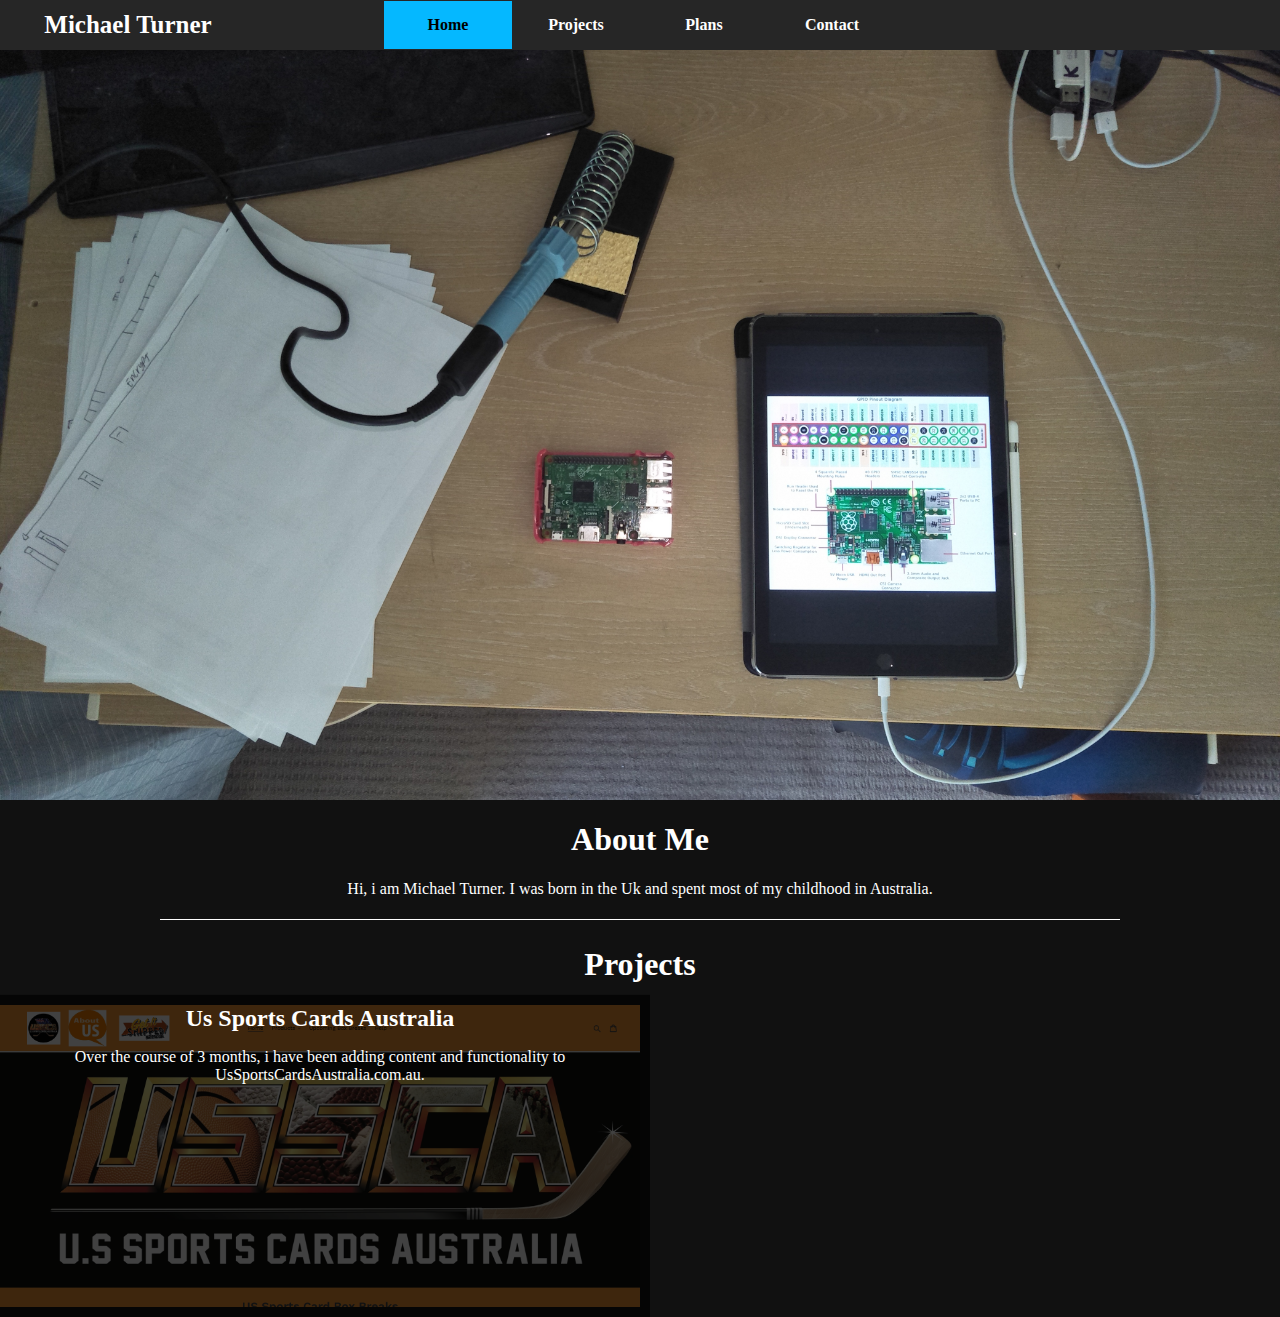
<file: index.html>
<html lang="en">
<head>
    <title>Michael Turner</title>
    <link rel="stylesheet" href="css/menubar.css">
    <link rel="stylesheet" href="css/homeStyle.css">
    <link href="https://stackpath.bootstrapcdn.com/font-awesome/4.7.0/css/font-awesome.min.css" rel="stylesheet">

    <script src="https://code.jquery.com/jquery-3.4.1.js"></script>
</head>
<header>
    <div class="navBar">
        <div class="spacerfill"></div>
        <h2 class="NavTitle">Michael Turner</h2>
        <div class="spacerfill"><h2 class="NavTitleMob">Michael Turner</h2></div>
        <div class="navMenu">
            <div></div>
            <a href="index.html" class="menuBtnAct">Home</a>
            <a href="projects.html" class="menuBtn">Projects</a>
            <a href="plans.html" class="menuBtn">Plans</a>
            <a href="contact.html" class="menuBtn">Contact</a>
        </div>    
        <div class="extra">
                <div class="menu-toggle"><i class="fa fa-bars" aria-hidden="true"></i></div>
        </div>
        <div class="navMenuMob">
                <a href="index.html" class="menuBtnMobAct">Home</a>
                <a href="projects.html" class="menuBtnMob">Projects</a>
                <a href="plans.html" class="menuBtnMob">Plans</a>
                <a href="contact.html" class="menuBtnMob">Contact</a>
            </div>    
    </div>

    <script type="text/javascript">
        $(document).ready(function(){
            $('.menu-toggle').click(function(){
                $('.navMenuMob').toggleClass('active')
            })
        })
    </script>
</header>
<body>
    <div class="HomeBanner">
        <img src="images/WebSiteBanner.jpg" class="BannerImage">
    </div>
    
    <div class="Content">
        <div class="AboutMe">
            <h1>About Me</h1>
            <p>
                Hi, i am Michael Turner. I was born in the Uk and spent most of my childhood in Australia.
            </p>
        </div>

        <div class="LineBreak"></div>
        
        <h1 class="HomeTitles">Projects</h1>

        <div>
            <a href="https://ussportscardsaustralia.com.au/" class="ProContent">
                <div class="Contents">
                    <img src="images/USSCA/Home.png" class="ProImage"/>
                    <div class="Overlay">
                        <h2>Us Sports Cards Australia</h2>
                        <p>Over the course of 3 months, i have been adding content and functionality to UsSportsCardsAustralia.com.au.</p>
                    </div>  
                </div>                              
            </a>
        </div>
        <!--<div class="GridSpacer"></div>-->
        <!--<div>
            <a href="https://ussportscardsaustralia.com.au/" class="ProContent">
                <div class="Contents">
                    <img src="images/USSCA/Home.png" class="ProImage"/>
                    <div class="Overlay">
                        <h2>Us Sports Cards Australia</h2>
                        <p>Lorem ipsum dolor sit amet consectetur adipisicing elit. Ab, natus.</p>
                    </div>  
                </div>                              
            </a>
        </div>
        <div class="GridSpacer"></div>
        <div>
            <a href="" class="ProContent">
                <div class="Contents">
                    <img src="images/USSCA/Home.png" class="ProImage"/>
                    <div class="Overlay">
                        <h2>Us Sports Cards Australia</h2>
                        <p>Lorem ipsum dolor sit amet consectetur adipisicing elit. Ab, natus.</p>
                    </div>  
                </div>                              
            </a>
        </div>
        <div class="GridSpacer"></div>
        <div>
            <a href="" class="ProContent">
                <div class="Contents">
                    <img src="images/USSCA/Home.png" class="ProImage"/>
                    <div class="Overlay">
                        <h2>Us Sports Cards Australia</h2>
                        <p>Lorem ipsum dolor sit amet consectetur adipisicing elit. Ab, natus.</p>
                    </div>  
                </div>                              
            </a>
        </div>-->
        
    </div>
</body>
</html>
</file>
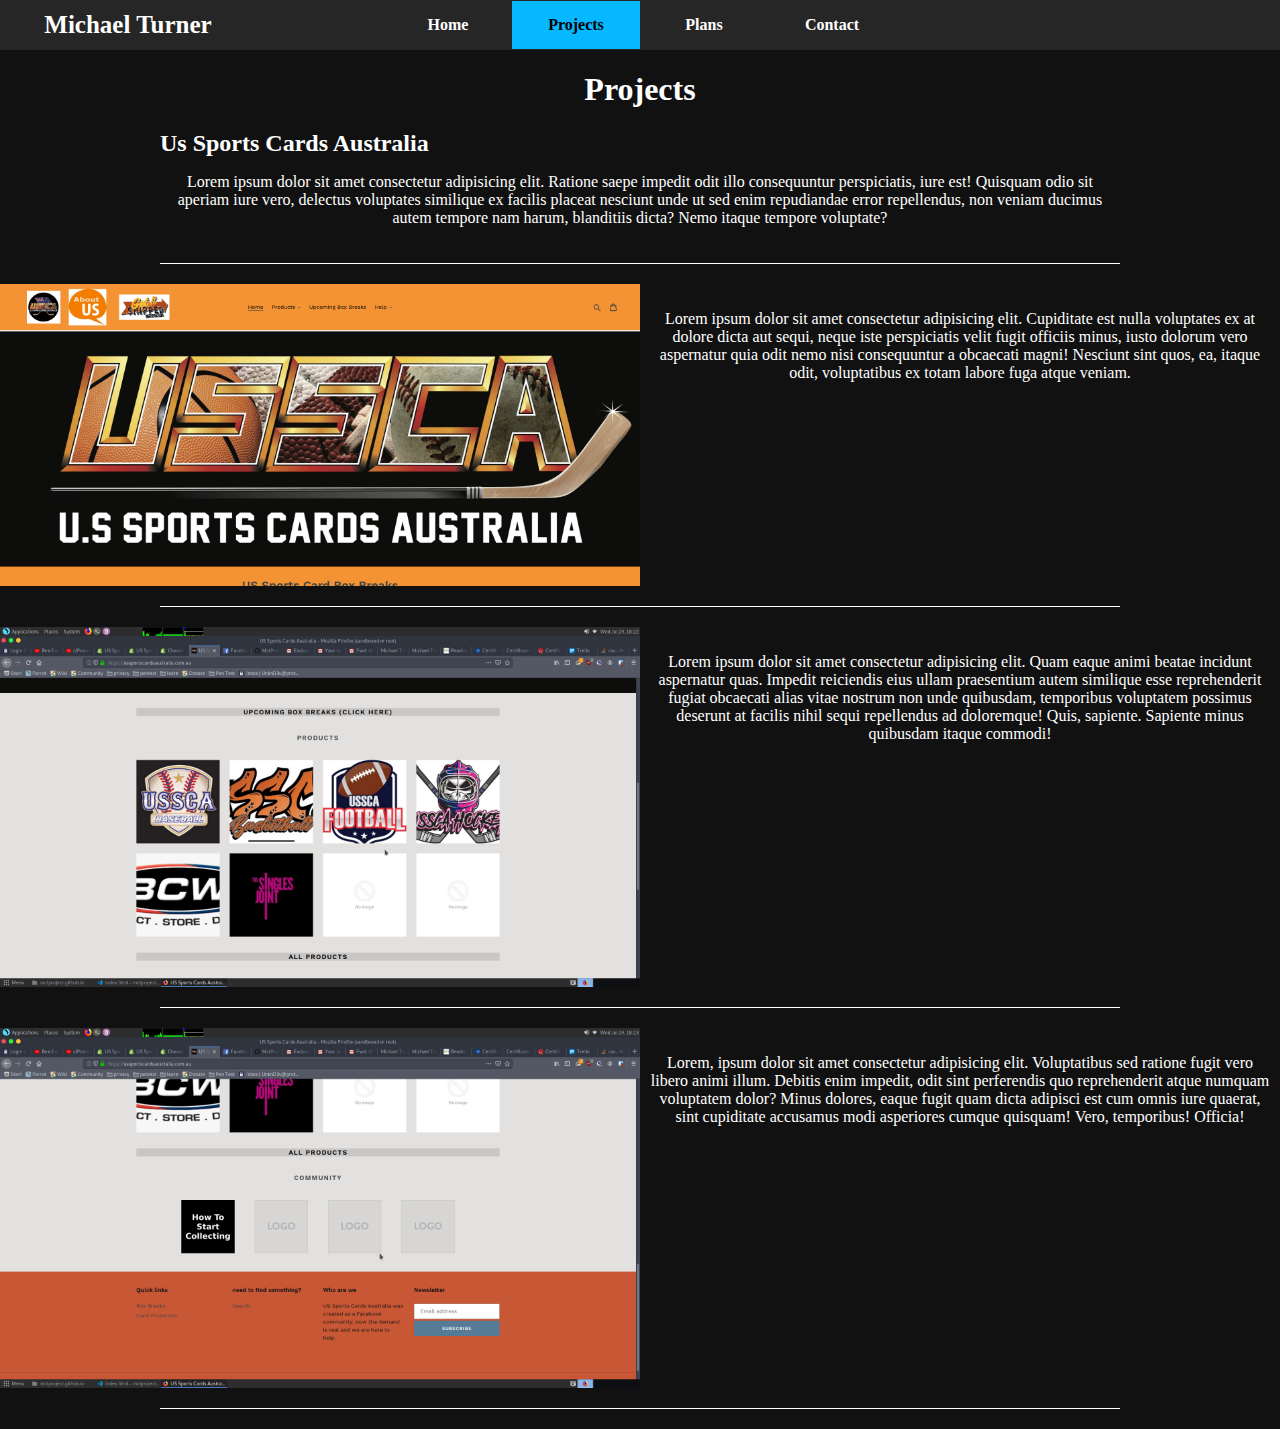
<file: projects.html>
<html lang="en">
<head>
    <title>Michael Turner</title>
    <link rel="stylesheet" href="css/menubar.css">
    <link rel="stylesheet" href="css/ProjectsStyle.css">
    <link href="https://stackpath.bootstrapcdn.com/font-awesome/4.7.0/css/font-awesome.min.css" rel="stylesheet">

    <script src="https://code.jquery.com/jquery-3.4.1.js"></script>
</head>
<header>
    <div class="navBar">
        <div class="spacerfill"></div>
        <h2 class="NavTitle">Michael Turner</h2>
        <div class="spacerfill"><h2 class="NavTitleMob">Michael Turner</h2></div>
        <div class="navMenu">
            <div></div>
            <a href="index.html" class="menuBtn">Home</a>
            <a href="projects.html" class="menuBtnAct">Projects</a>
            <a href="plans.html" class="menuBtn">Plans</a>
            <a href="contact.html" class="menuBtn">Contact</a>
        </div>    
        <div class="extra">
                <div class="menu-toggle"><i class="fa fa-bars" aria-hidden="true"></i></div>
        </div>
        <div class="navMenuMob">
                <a href="index.html" class="menuBtnMob">Home</a>
                <a href="projects.html" class="menuBtnMobAct">Projects</a>
                <a href="plans.html" class="menuBtnMob">Plans</a>
                <a href="contact.html" class="menuBtnMob">Contact</a>
            </div>    
    </div>

    <script type="text/javascript">
        $(document).ready(function(){
            $('.menu-toggle').click(function(){
                $('.navMenuMob').toggleClass('active')
            })
        })
    </script>
</header>
<body>
    <div class="Content">        
        <h1 class="HomeTitles">Projects</h1>

        <h2 class="ProTitles">Us Sports Cards Australia</h2>
        <p class="ProPar">
            Lorem ipsum dolor sit amet consectetur adipisicing elit. Ratione saepe impedit odit illo consequuntur perspiciatis, iure est! Quisquam odio sit aperiam iure vero, delectus voluptates similique ex facilis placeat nesciunt unde ut sed enim repudiandae error repellendus, non veniam ducimus autem tempore nam harum, blanditiis dicta? Nemo itaque tempore voluptate?
        </p>
        <div class="LineBreak"></div>

        <div class="ProImage"><img src="/images/USSCA/Home.png" class="ProImage"></div>
        <div class="GridSpacer"></div>
        <div><p class="ProDesc">Lorem ipsum dolor sit amet consectetur adipisicing elit. Cupiditate est nulla voluptates ex at dolore dicta aut sequi, neque iste perspiciatis velit fugit officiis minus, iusto dolorum vero aspernatur quia odit nemo nisi consequuntur a obcaecati magni! Nesciunt sint quos, ea, itaque odit, voluptatibus ex totam labore fuga atque veniam.</p></div>
        <div class="GridSpacer"></div>

        <div class="LineBreak"></div>

        <div class="ProImage"><img src="/images/USSCA/Products.png" class="ProImage"></div>
        <div class="GridSpacer"></div>
        <div><p class="ProDesc">Lorem ipsum dolor sit amet consectetur adipisicing elit. Quam eaque animi beatae incidunt aspernatur quas. Impedit reiciendis eius ullam praesentium autem similique esse reprehenderit fugiat obcaecati alias vitae nostrum non unde quibusdam, temporibus voluptatem possimus deserunt at facilis nihil sequi repellendus ad doloremque! Quis, sapiente. Sapiente minus quibusdam itaque commodi!</p></div>
        <div class="GridSpacer"></div>

        <div class="LineBreak"></div>

        <div class="ProImage"><img src="/images/USSCA/Community.png" class="ProImage"></div>
        <div class="GridSpacer"></div>
        <div><p class="ProDesc">Lorem, ipsum dolor sit amet consectetur adipisicing elit. Voluptatibus sed ratione fugit vero libero animi illum. Debitis enim impedit, odit sint perferendis quo reprehenderit atque numquam voluptatem dolor? Minus dolores, eaque fugit quam dicta adipisci est cum omnis iure quaerat, sint cupiditate accusamus modi asperiores cumque quisquam! Vero, temporibus! Officia!</p></div>
        <div class="GridSpacer"></div>

        <div class="LineBreak"></div>
    </div>
</body>
</html>
</file>
<file: css/menubar.css>
body{
    margin: 0;
    padding: 0;
}

h2{
    padding: 0;
    margin: 0;
}

.navBar{
    display: grid;
    grid-template-columns: 1fr 3fr 1fr;
    background: #262626;
    height: 50px;
    width: 100%;
    align-items: center;
    text-align: center;
}

.navTitle{
    text-align: center;
    color: #ffffff;
    font-weight: bold;
    font-size: 25px;
    text-decoration: none;
}

.navTitleMob{
    text-align: center;
    color: #ffffff;
    font-weight: bold;
    font-size: 25px;
    text-decoration: none;    
}

.navMenu{
    display: grid;
    grid-template-columns: 1fr 1fr 1fr 1fr 1fr 1fr;
    
}

.navMenuMob{
    display: none;
}

.menuBtn{
    text-decoration: none;
    display: block;
    color: #ffffff;
    padding: 15px;
    font-weight: bold;
}

.menuBtnAct{
    text-decoration: none;
    display: block;
    color: #000000;
    padding: 15px;
    font-weight: bold;
    background: #05b8ff;
}

.menuBtnMob{
    text-decoration: none;
    display: block;
    color: #ffffff;
    padding: 15px;   
    font-weight: bold; 
}

.menuBtnMobAct{
    text-decoration: none;
    display: none;
    color: #000000;
    padding: 15px;   
    font-weight: bold; 
    background: #05b8ff;
}

.menuBtn:hover{
    background: #05b8ff;
    color: #000000;
}

.menu-toggle{
    color: #ffffff;
    line-height: 50px;
    font-size: 24px;
    cursor: pointer;
    display: none;
}

.spacerfill{
    display: none;
}

@media (max-width: 991px){
    .menu-toggle{
        display: block;
    }
    .navMenu{
        display: none;
    }
    .spacerfill{
        display: block;
    }
    .navTitle{
        display: none;
    }
    .navMenuMob{
        position: absolute;
        display: grid;
        grid-template-rows: 50px 50px 50px 50px;
        position: absolute;
        width: 100%;
        height: calc(100vh - 50px);
        background: #333;
        top: 50px;
        left: -100%;
        transition: 0.5s;
    }
    .navMenuMob.active{
        left: 0;
    }
        
    .menuBtnMob{
        border-bottom: 1px solid rgba(0, 0, 0, .2);
    }
    .menuBtnMob:hover{
        background: #05b8ff;
        color: #000000;
    }
    .menuBtnMobAct{
        display: block;
    }
}
</file>
<file: css/homeStyle.css>
body{
    align-content: center;    
    background: #111111;

    color: #fff;
}

.HomeBanner{
    width: 100vw;
}

.Content{
    display: grid;
    grid-template-columns: 1fr 1fr;

    justify-items: center;  
    text-align: center;
}

.HomeTitles{
    grid-column-start: 1;
    grid-column-end: 3;
}

.AboutMe{
    grid-column-start: 1;
    grid-column-end: 3;

    width: 75%;
}

.LineBreak{
    width: 75%;
    grid-column-start: 1;
    grid-column-end: 3;

    height: 1px;
    margin: 5px;
    background: #fff;
}

.Contents {
    position: relative;
    text-align: center;
    color: white;    
}

.Overlay {
    position: absolute;
    top: 50%;
    left: 50%;
    transform: translate(-50%, -50%);
    padding: 10px;

    z-index: 2;
    background-color: rgba(1,1,1,0.75);
    width: 100%;
    height: 100%;
    
    text-align: center;
}

.ProImage{
    width: 100%;
}

.GridSpacer{
    display: none;
}

@media only screen and (max-width: 925px){
    .Content{        
        grid-template-columns: 1fr;
    }
    .GridSpacer{
        display: block;
    }
}

.BannerImage{
    position: static;
    object-fit: cover;
    width: 100%;    
    max-height: 750px;    
}
</file>
<file: css/ProjectsStyle.css>
body{
    align-content: center;    
    background: #111111;

    color: #fff;
}

.HomeBanner{
    width: 100vw;
}

.Content{
    display: grid;
    grid-template-columns: 1fr 1fr;

    justify-items: center;  
    text-align: center;
}

.HomeTitles{
    grid-column-start: 1;
    grid-column-end: 3;
}

.ProTitles{
    grid-column-start: 1;
    grid-column-end: 3;

    width: 75%;
    text-align: left;    
}

.ProPar{
    grid-column-start: 1;
    grid-column-end: 3;

    width: 75%;
}

.ProDesc{
    padding: 10px;
}

.AboutMe{
    grid-column-start: 1;
    grid-column-end: 3;

    width: 75%;
}

.LineBreak{
    width: 75%;
    grid-column-start: 1;
    grid-column-end: 3;

    height: 1px;
    margin: 20px;
    background: #fff;
}

.Contents {
    position: relative;
    text-align: center;
    color: white;    
}

.Overlay {
    position: absolute;
    top: 50%;
    left: 50%;
    transform: translate(-50%, -50%);
    padding: 10px;

    z-index: 2;
    background-color: rgba(1,1,1,0.75);
    width: 100%;
    height: 100%;
    
    text-align: center;
}

.ProImage{
    width: 100%;
}

.GridSpacer{
    display: none;
}

@media only screen and (max-width: 925px){
    .Content{        
        grid-template-columns: 1fr;
    }
    .GridSpacer{
        display: block;
    }
}
</file>
